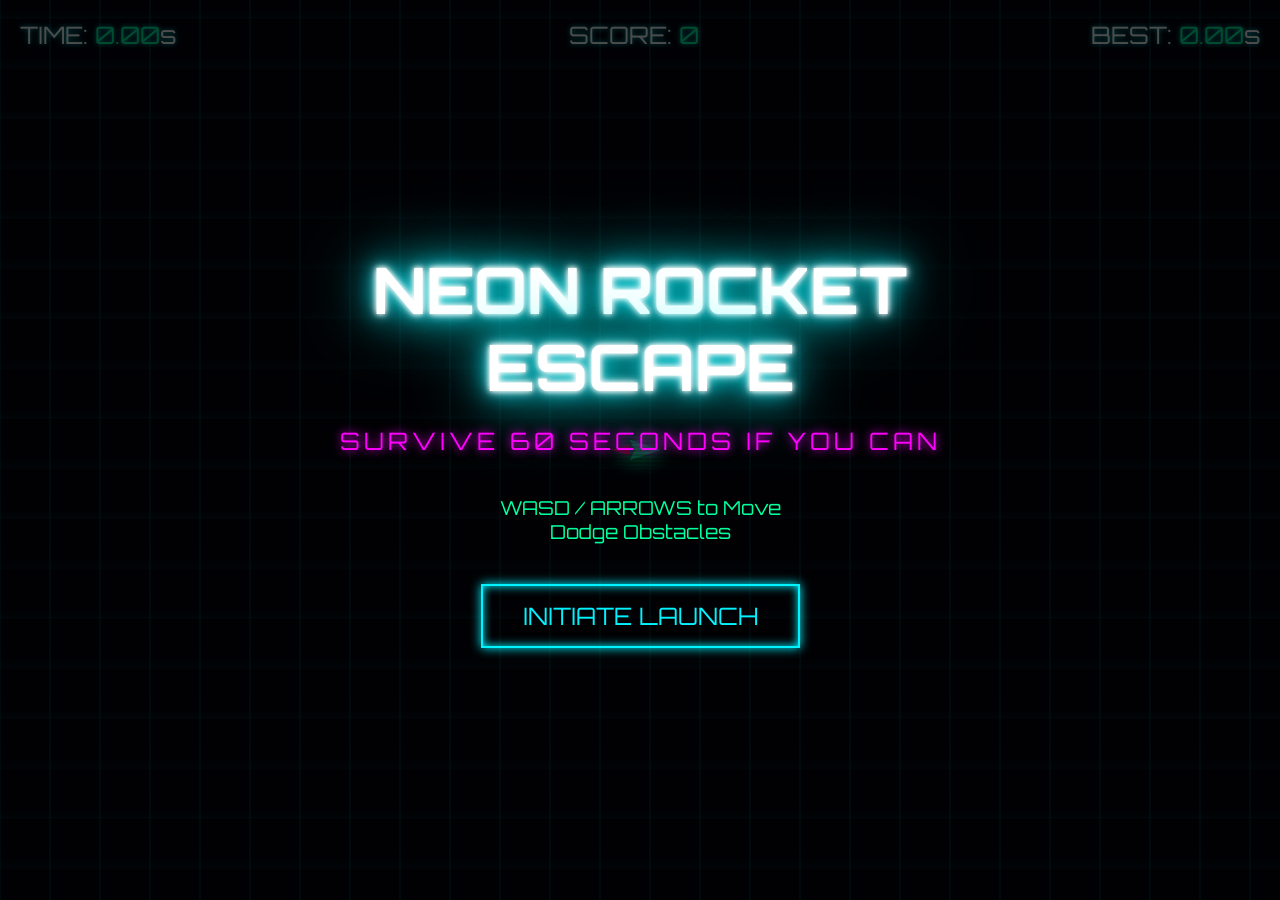
<file: neon-rocket-escape/index.html>
<!DOCTYPE html>
<html lang="en">

<head>
    <meta charset="UTF-8">
    <meta name="viewport" content="width=device-width, initial-scale=1.0">
    <title>Neon Rocket Escape</title>
    <link rel="stylesheet" href="style.css">
    <link href="https://fonts.googleapis.com/css2?family=Orbitron:wght@400;700;900&display=swap" rel="stylesheet">
</head>

<body>
    <div id="game-container">
        <canvas id="gameCanvas"></canvas>
        <div class="scanlines"></div>

        <div id="ui-layer">
            <div id="hud" class="hidden">
                <div class="hud-item">TIME: <span id="timeDisplay">0.00</span>s</div>
                <div class="hud-item">SCORE: <span id="scoreDisplay">0</span></div>
                <div class="hud-item">BEST: <span id="bestDisplay">0.00</span>s</div>
            </div>

            <div id="start-screen" class="screen">
                <h1 class="neon-text flicker">NEON ROCKET<br>ESCAPE</h1>
                <p class="subtitle">SURVIVE 60 SECONDS IF YOU CAN</p>
                <div class="controls-info">
                    <p>WASD / ARROWS to Move</p>
                    <p>Dodge Obstacles</p>
                </div>
                <button id="startBtn" class="neon-btn">INITIATE LAUNCH</button>
            </div>

            <div id="game-over-screen" class="screen hidden">
                <h1 class="neon-text red-neon">SYSTEM FAILURE</h1>
                <p class="subtitle">ROCKET DESTROYED</p>
                <div class="stats-box">
                    <p>SURVIVED: <span id="finalTime">0.00</span>s</p>
                    <p>SCORE: <span id="finalScore">0</span></p>
                </div>
                <button id="restartBtn" class="neon-btn">RETRY MISSION</button>
            </div>
        </div>
    </div>
    <script src="game.js"></script>
</body>

</html>
</file>
<file: neon-rocket-escape/style.css>
:root {
    --neon-blue: #00f3ff;
    --neon-pink: #ff00ff;
    --neon-green: #00ff9d;
    --neon-red: #ff003c;
    --bg-dark: #050510;
}

* {
    margin: 0;
    padding: 0;
    box-sizing: border-box;
    user-select: none;
}

body {
    background-color: var(--bg-dark);
    color: white;
    font-family: 'Orbitron', sans-serif;
    overflow: hidden;
    height: 100vh;
    display: flex;
    justify-content: center;
    align-items: center;
}

#game-container {
    position: relative;
    width: 100%;
    height: 100%;
    background: radial-gradient(circle at center, #1a1a2e 0%, #000000 100%);
}

canvas {
    display: block;
    width: 100%;
    height: 100%;
}

.scanlines {
    position: absolute;
    top: 0;
    left: 0;
    width: 100%;
    height: 100%;
    background: linear-gradient(to bottom,
            rgba(255, 255, 255, 0),
            rgba(255, 255, 255, 0) 50%,
            rgba(0, 0, 0, 0.2) 50%,
            rgba(0, 0, 0, 0.2));
    background-size: 100% 4px;
    pointer-events: none;
    z-index: 10;
}

#ui-layer {
    position: absolute;
    top: 0;
    left: 0;
    width: 100%;
    height: 100%;
    pointer-events: none;
    z-index: 20;
}

.screen {
    position: absolute;
    top: 0;
    left: 0;
    width: 100%;
    height: 100%;
    display: flex;
    flex-direction: column;
    justify-content: center;
    align-items: center;
    background: rgba(0, 0, 0, 0.7);
    pointer-events: auto;
    transition: opacity 0.3s ease;
}

.hidden {
    opacity: 0;
    pointer-events: none;
}

.neon-text {
    font-size: 4rem;
    text-align: center;
    color: #fff;
    text-shadow:
        0 0 5px #fff,
        0 0 10px #fff,
        0 0 20px var(--neon-blue),
        0 0 40px var(--neon-blue),
        0 0 80px var(--neon-blue);
    line-height: 1.2;
    margin-bottom: 20px;
}

.red-neon {
    text-shadow:
        0 0 5px #fff,
        0 0 10px #fff,
        0 0 20px var(--neon-red),
        0 0 40px var(--neon-red),
        0 0 80px var(--neon-red);
}

.subtitle {
    font-size: 1.5rem;
    color: var(--neon-pink);
    letter-spacing: 4px;
    margin-bottom: 40px;
    text-shadow: 0 0 10px var(--neon-pink);
}

.controls-info {
    margin-bottom: 40px;
    text-align: center;
    color: var(--neon-green);
    font-size: 1.2rem;
}

.neon-btn {
    background: transparent;
    border: 2px solid var(--neon-blue);
    color: var(--neon-blue);
    padding: 15px 40px;
    font-size: 1.5rem;
    font-family: 'Orbitron', sans-serif;
    cursor: pointer;
    text-transform: uppercase;
    box-shadow: 0 0 10px var(--neon-blue), inset 0 0 10px var(--neon-blue);
    transition: all 0.2s ease;
}

.neon-btn:hover {
    background: var(--neon-blue);
    color: #000;
    box-shadow: 0 0 20px var(--neon-blue), inset 0 0 20px var(--neon-blue);
}

#hud {
    position: absolute;
    top: 20px;
    left: 20px;
    right: 20px;
    display: flex;
    justify-content: space-between;
    font-size: 1.5rem;
    color: #fff;
    text-shadow: 0 0 5px var(--neon-blue);
    pointer-events: none;
    opacity: 1;
}

.hud-item span {
    color: var(--neon-green);
}

.flicker {
    animation: flicker 2s infinite;
}

@keyframes flicker {

    0%,
    18%,
    22%,
    25%,
    53%,
    57%,
    100% {
        opacity: 1;
    }

    20%,
    24%,
    55% {
        opacity: 0.4;
    }
}
</file>
